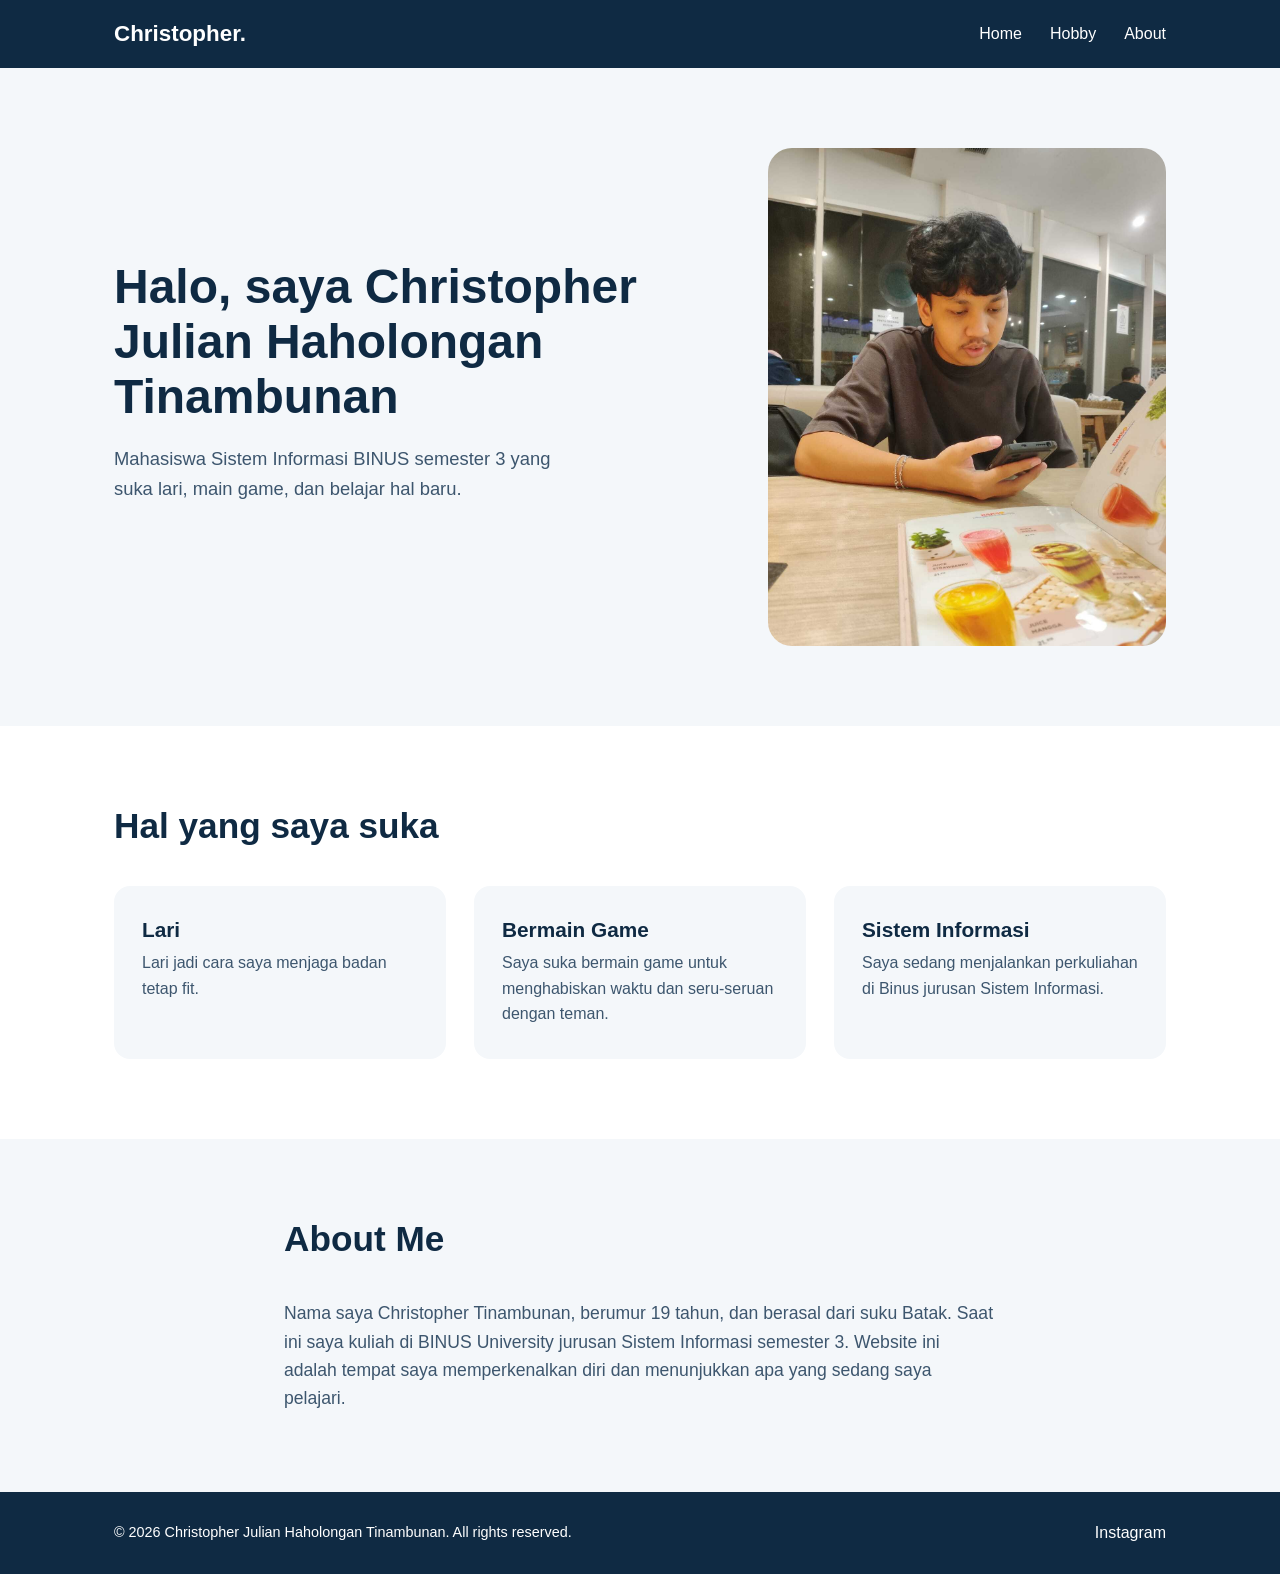
<file: index.html>
<!DOCTYPE html>
<html lang="id">
<head>
    <meta charset="UTF-8">
    <meta name="viewport" content="width=device-width, initial-scale=1.0">
    <title>Personal Web</title>
    <link rel="stylesheet" href="style.css">
</head>
<body>

    <header class="site-header">
        <div class="container header-inner">
            <a href="#home" class="logo">Christopher<span>.</span></a>
            <nav class="main-nav" aria-label="Menu utama">
                <ul>
                    <li><a href="#home">Home</a></li>
                    <li><a href="#features">Hobby</a></li>
                    <li><a href="#about">About</a></li>
                </ul>
            </nav>
        </div>
    </header>

    <main>
        <section class="hero" id="home">
            <div class="container hero-inner">
                <div class="hero-text">
                    <h1>Halo, saya Christopher Julian Haholongan Tinambunan</h1>
                    <p class="hero-sub">Mahasiswa Sistem Informasi BINUS semester 3 yang suka lari, main game, dan belajar hal baru.</p>
                </div>
                <div class="hero-image">
                    <img src="makan.jpg" alt="Foto Christopher Tinambunan">
                </div>
            </div>
        </section>

        <section class="features" id="features">
            <div class="container">
                <h2>Hal yang saya suka</h2>
                <div class="features-grid">
                    <article class="feature-card">
                        <h3>Lari</h3>
                        <p>Lari jadi cara saya menjaga badan tetap fit.</p>
                    </article>
                    <article class="feature-card">
                        <h3>Bermain Game</h3>
                        <p>Saya suka bermain game untuk menghabiskan waktu dan seru-seruan dengan teman.</p>
                    </article>
                    <article class="feature-card">
                        <h3>Sistem Informasi</h3>
                        <p>Saya sedang menjalankan perkuliahan di Binus jurusan Sistem Informasi.</p>
                    </article>
                </div>
            </div>
        </section>

        <section class="about" id="about">
            <div class="container about-inner">
                <h2>About Me</h2>
                <p>Nama saya Christopher Tinambunan, berumur 19 tahun, dan berasal dari suku Batak. Saat ini saya kuliah di BINUS University jurusan Sistem Informasi semester 3. Website ini adalah tempat saya memperkenalkan diri dan menunjukkan apa yang sedang saya pelajari.</p>
            </div>
        </section>
    </main>

    <footer class="site-footer">
        <div class="container footer-inner">
            <p>&copy; 2026 Christopher Julian Haholongan Tinambunan. All rights reserved.</p>
            <ul class="social-links">
                <li><a href="https://www.instagram.com/christo_tinambunan/" target="_blank" rel="noopener">Instagram</a></li>
            </ul>
        </div>
    </footer>

</body>
</html>
</file>
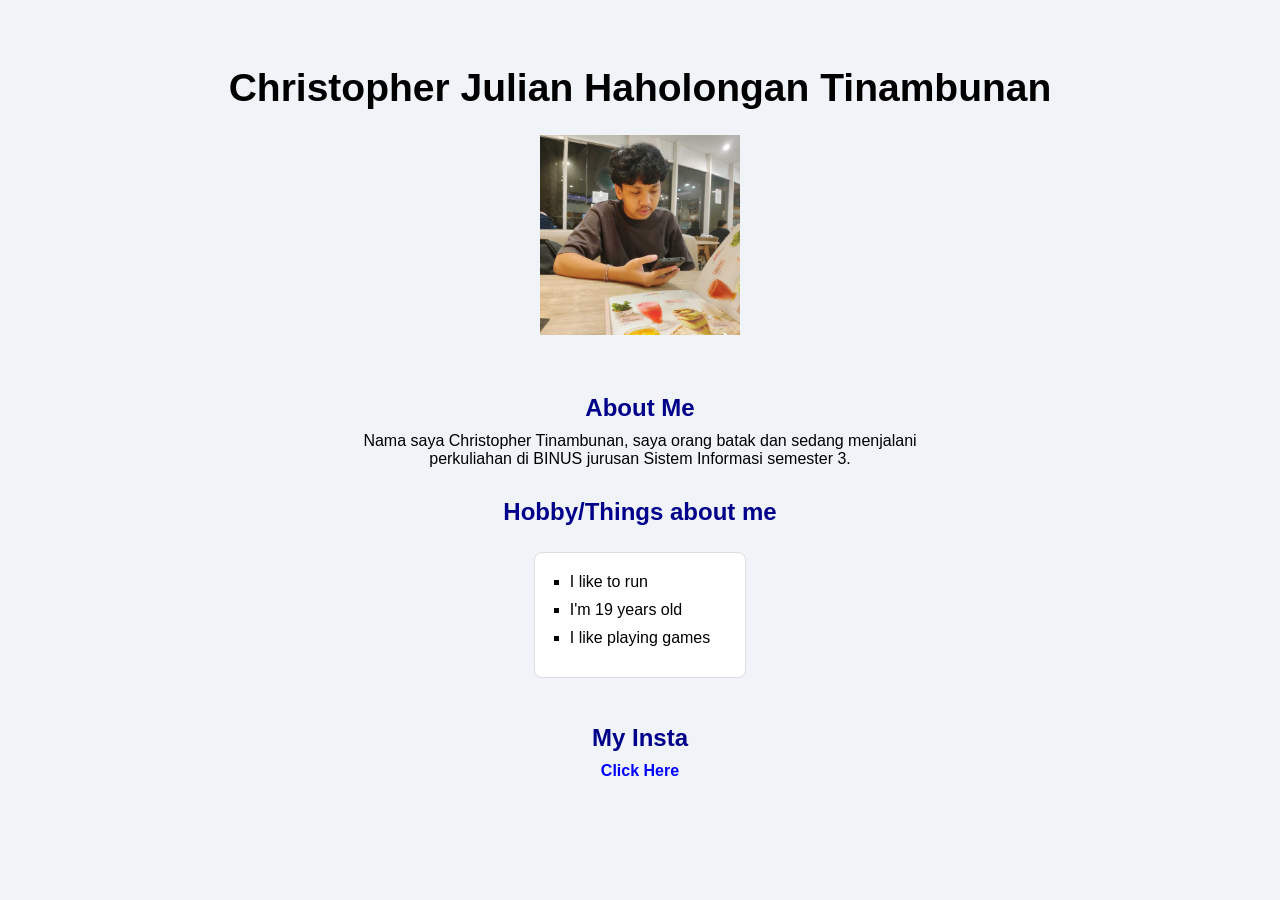
<file: sesi 3/redesign-christo.html>
<!DOCTYPE html>
<html lang="en">
<head>
    <meta charset="UTF-8">
    <meta name="viewport" content="width=device-width, initial-scale=1.0">
    <title>Personal Web</title>
    <link rel="stylesheet" href="style-christo.css">
</head>
<body>

    <h1>Christopher Julian Haholongan Tinambunan</h1>
    <img src="makan.jpg" alt="Ini foto muka aing" width="200px">
    <h2>About Me</h2>
    <p>
    Nama saya Christopher Tinambunan, saya orang batak dan sedang menjalani perkuliahan di BINUS jurusan Sistem Informasi semester 3.
    </p>
    <h2>Hobby/Things about me</h2>
    <ul>
        <li>I like to run</li>
        <li>I'm 19 years old</li>
        <li>I like playing games</li>
    </ul>

    <h2>My Insta</h2>
    <p>
        <a href="https://www.instagram.com/christo_tinambunan/">
            Click Here
        </a>
    </p>

</body>
</html>
</file>
<file: style.css>
:root {
    --navy: #0f2a43;
    --navy-soft: #3d566e;
    --teal-dark: #0c7f72;
    --bg: #f4f7fa;
    --white: #ffffff;
    --font-head: "Bricolage Grotesque", "Segoe UI", Arial, sans-serif;
    --font-body: "Inter", "Segoe UI", Arial, sans-serif;
}

* {
    margin: 0;
    padding: 0;
    box-sizing: border-box;
}

html {
    scroll-behavior: smooth;
    scroll-padding-top: 80px;
}

body {
    font-family: var(--font-body);
    color: var(--navy);
    background: var(--bg);
    line-height: 1.6;
}

img {
    max-width: 100%;
    display: block;
}

ul {
    list-style: none;
}

a {
    color: inherit;
    text-decoration: none;
}

a:focus-visible,
.btn:focus-visible {
    outline: 3px solid var(--teal);
    outline-offset: 3px;
}

h1, h2, h3 {
    font-family: var(--font-head);
    line-height: 1.15;
}

.container {
    width: 100%;
    max-width: 1100px;
    margin: 0 auto;
    padding: 0 24px;
}

.site-header {
    position: sticky;
    top: 0;
    z-index: 10;
    background: var(--navy);
    color: var(--white);
}

.header-inner {
    display: flex;
    justify-content: space-between;
    align-items: center;
    padding-top: 16px;
    padding-bottom: 16px;
}

.logo {
    font-family: var(--font-head);
    font-size: 1.4rem;
    font-weight: 800;
}

.logo span {
    color: var(--teal);
}

.main-nav ul {
    display: flex;
    gap: 28px;
}

.main-nav a {
    font-weight: 500;
    padding: 4px 0;
    border-bottom: 2px solid transparent;
    transition: border-color 0.2s;
}

.main-nav a:hover {
    border-color: var(--teal);
}

.hero {
    padding: 80px 0;
}

.hero-inner {
    display: flex;
    align-items: center;
    gap: 56px;
}

.hero-text {
    flex: 1.2;
}

.hero-text h1 {
    font-size: 3rem;
    font-weight: 800;
    margin-bottom: 20px;
}

.hero-sub {
    font-size: 1.15rem;
    color: var(--navy-soft);
    max-width: 480px;
    margin-bottom: 32px;
}

.btn {
    display: inline-block;
    background: var(--teal);
    color: var(--white);
    font-weight: 500;
    padding: 14px 28px;
    border-radius: 8px;
    transition: background 0.2s;
}

.btn:hover {
    background: var(--teal-dark);
}

.hero-image {
    flex: 0.8;
}

.hero-image img {
    width: 100%;
    aspect-ratio: 4 / 5;
    object-fit: cover;
    border-radius: 24px;
    box-shadow: 14px 14px 0 var(--teal);
}

.features {
    padding: 80px 0;
    background: var(--white);
}

.features h2,
.about h2 {
    font-size: 2.2rem;
    font-weight: 700;
    margin-bottom: 40px;
}

.features-grid {
    display: grid;
    grid-template-columns: repeat(3, 1fr);
    gap: 28px;
}

.feature-card {
    background: var(--bg);
    padding: 32px 28px;
    border-radius: 16px;
}

.feature-card h3 {
    font-size: 1.3rem;
    margin-bottom: 8px;
}

.feature-card p {
    color: var(--navy-soft);
}

.about {
    padding: 80px 0;
}

.about-inner {
    max-width: 760px;
}

.about p {
    font-size: 1.1rem;
    color: var(--navy-soft);
}

.site-footer {
    background: var(--navy);
    color: var(--white);
    padding: 28px 0;
}

.footer-inner {
    display: flex;
    justify-content: space-between;
    align-items: center;
    gap: 16px;
}

.footer-inner p {
    font-size: 0.9rem;
}

.social-links {
    display: flex;
    gap: 20px;
}

.social-links a {
    border-bottom: 2px solid transparent;
}

.social-links a:hover {
    border-color: var(--teal);
}

@media (min-width: 768px) and (max-width: 1023px) {
    .hero {
        padding: 56px 0;
    }

    .hero-inner {
        gap: 36px;
    }

    .hero-text h1 {
        font-size: 2.4rem;
    }

    .features,
    .about {
        padding: 64px 0;
    }

    .features-grid {
        grid-template-columns: repeat(2, 1fr);
    }

    .feature-card:last-child {
        grid-column: 1 / -1;
    }

    .main-nav ul {
        gap: 20px;
    }
}

@media (max-width: 767px) {
    .header-inner {
        flex-direction: column;
        gap: 12px;
    }

    .main-nav ul {
        flex-direction: column;
        align-items: center;
        gap: 8px;
    }

    .site-header {
        position: static;
    }

    .hero {
        padding: 40px 0;
    }

    .hero-inner {
        flex-direction: column-reverse;
        text-align: center;
        gap: 40px;
    }

    .hero-text h1 {
        font-size: 2rem;
    }

    .hero-sub {
        margin-left: auto;
        margin-right: auto;
    }

    .hero-image {
        width: 75%;
    }

    .hero-image img {
        box-shadow: 10px 10px 0 var(--teal);
    }

    .features,
    .about {
        padding: 48px 0;
    }

    .features h2,
    .about h2 {
        font-size: 1.8rem;
        margin-bottom: 28px;
    }

    .features-grid {
        grid-template-columns: 1fr;
    }

    .footer-inner {
        flex-direction: column;
        text-align: center;
    }
}
</file>
<file: sesi 3/style-christo.css>
body {
    font-family: Arial, sans-serif;
    background-color: #f0f4f8;
    color: black;
    margin: 0;
    padding: 40px;
    text-align: center;
}

h1 {
    font-size: 39px;
    margin-bottom: 25px;
}

img {
    width: 200px;
    height: 200px;
    object-fit: cover;
    margin-bottom: 25px;
}

h2 {
    color: darkblue;
    margin-top: 30px;
    margin-bottom: 10px;
}

p {
    max-width: 600px;
    margin: 0 auto;
    font-size: 16px;
}

ul {
    list-style-type: square;
    display: inline-block;
    text-align: left;
    background-color: white;
    padding: 20px 35px;
    border-radius: 8px;
    border: 1px solid #ddd;
}

li {
    margin-bottom: 10px;
}

a {
    color: blue;
    font-weight: bold;
    text-decoration: none;
}

a:hover {
    color: purple;
    text-decoration: underline;
}
</file>
